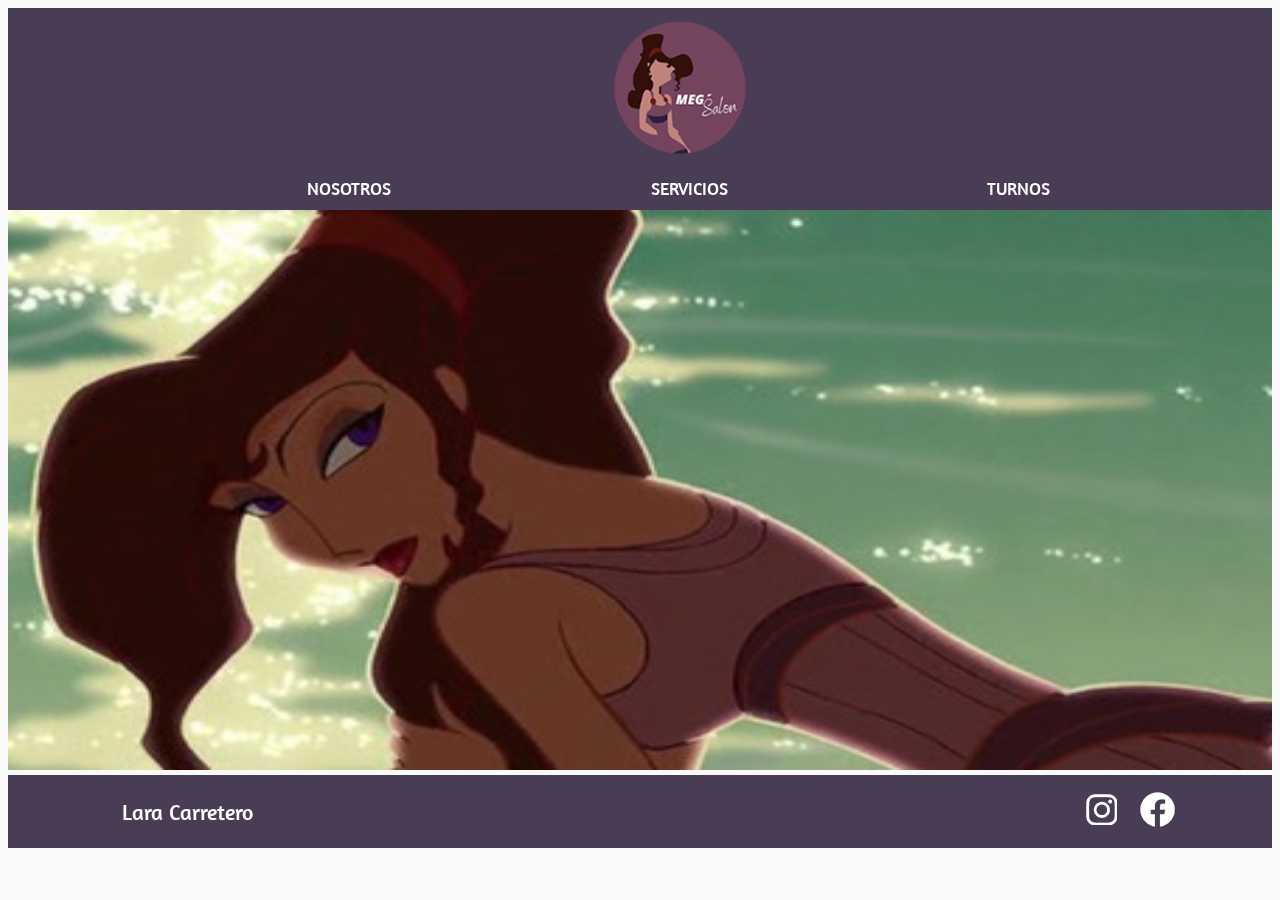
<file: index.html>
<!DOCTYPE html>
<html>
<head>
	<meta charset="utf-8">
	<title>Meg's Salon</title>
	<link rel="stylesheet" type="text/css" href="css/estilos.css">
	<link rel="stylesheet" type="text/css" href="css/responsiveslides.css">
	<script src="https://code.jquery.com/jquery-3.5.1.min.js" integrity="sha256-9/aliU8dGd2tb6OSsuzixeV4y/faTqgFtohetphbbj0=" crossorigin="anonymous"></script>
		<script src="js/responsiveslides.js"></script>

  <script>
    // You can also use "$(window).load(function() {"
    $(function () {

      // Slideshow 1
      $("#slider1").responsiveSlides({
        maxwidth: 1600,
        speed: 200
      });

    });
  </script>
</head>

<body>

<main>

	<header>
		
		<nav>

			<div class="logo">
			<a href="index.html"><img src="img/logomeg.png" class="logo"></a>	
			</div>

			<div id="menu">

			<ul>
				<li>
					<a href="nos.html">NOSOTROS</a>
				</li>
				<li>
					<a href="servicios.html">SERVICIOS</a>
				</li>
				<li>
					<a href="turnos.html">TURNOS</a>
				</li>
			</ul>
			
			</div>
		</nav>
	</header>

<section id="seccion">
		<div id="wrapper">
			<ul class="rslides" id="slider1">
     			 <li>
      				<img src="img/pelomeg.jpg" alt="">
      			</li>
      			<li>
      				<img src="img/pocahontas.jpg" alt="">
      			</li>
      			<li>
      				<img src="img/cenicienta.jpg" alt="">
      			</li>
    		</ul>
    	</div>

	<article id="uno">
		<h1>NUESTRA VISION</h1>
	</article>
	
	<article id="dos">
		<img src="img/quienesoriginal.jpg">
	</article>

	<article id="tres">
		<p><strong><font color="#705E84"> Meg´s Salon</font> nacé en el 1997 en Tebas, ciudad de Grecia, con una visión de belleza que rompía, y hoy en día sigue rompiendo,<font color="#705E84"> todo tipo de estereotipos</font>.</strong></p>
		
		<p><strong>Años atras Megara,  <font color="#705E84">nuestra fundadora</font>, se dio cuenta de que las mujeres son concideradas una cara bonita por la sociedad cuando en realidad  <font color="#705E84">somos mucho más</font>.</strong></p>
	
		<p><strong>Este despertar la llevo a querer crear un espacio en el que la  <font color="#705E84">belleza que importara fuera <u> la de adentro</u></font>. Nuestro <font color="#705E84">motor princpial</font> es el de mostrarle a nuestros clientes que la belleza no pasa solo por lo estético.</strong></p>
		
		<p><strong>Es <font color="#705E84">super importante</font> para nosotros que nuestros clientes <font color="#705E84">lleguen y se vayan</font> con una sonrisa en la cara de <font color="#705E84">Meg´s Salon</font>.</strong></p>
	</article>


</section>

<footer>
	<div id="izquierda">
		<a href="indexmicro.html">Lara Carretero</a>
	</div>

	<div id="derecha">
		<div id="menu2">
			<ul>
				<li>
					<a href="https://www.instagram.com" target="_blank"><img src="img/instaamedida.png" class="redes"></a>
				</li>

				<li>
					<a href="https://www.facebook.com" target="_blank"><img src="img/facebookamedida.png" class="redes"></a>
				</li>
			</ul>
		</div>
	</div>

</footer>


</main>
</body>
</html>
</file>
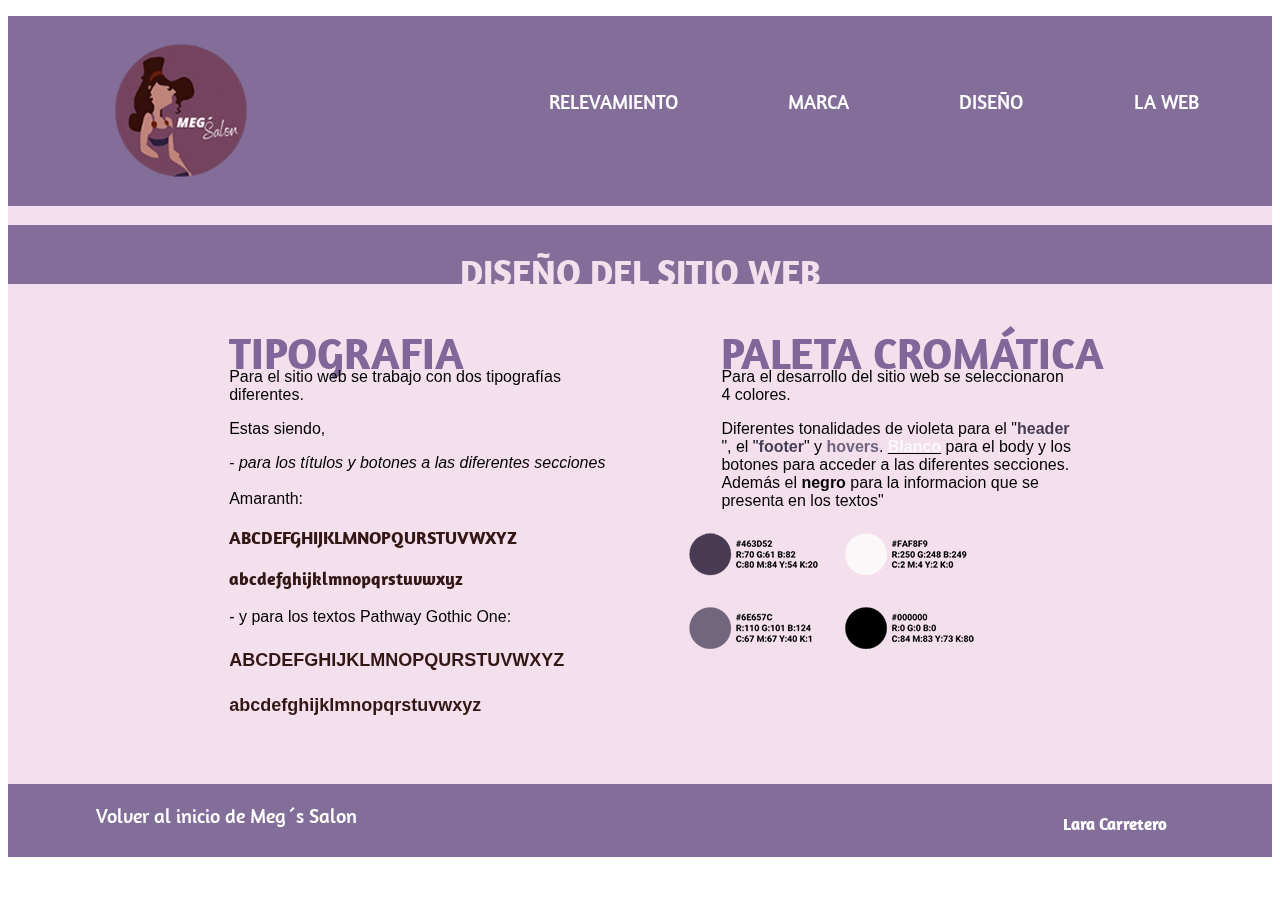
<file: dis.html>
<!DOCTYPE html>
<html>
<head>
	<meta charset="utf-8">
	<title>Diseño/Micrositio</title>
	<link rel="stylesheet" type="text/css" href="css/microestilo.css">
</head>
<body>
	<main>
	
		<header> 
			<nav>
				
				<div class="mlogo">
					<a href="indexmicro.html"><img src="img/logomeg2.png"></a>
				</div>

				<div id="micromenu">
					
				<ul>
					<li>
						<a href="web.html">LA WEB</a>
					</li>
					<li>
						<a href="dis.html">DISEÑO</a>
					</li>
					<li>
						<a href="marca.html">MARCA</a>
					</li>
					<li>
						<a href="relev.html">RELEVAMIENTO</a>
					</li>
					
					
				</ul>

				</div>
			</nav>

		</header>

		<section id="microseccion2">
			<article id="tres">
				<h1>DISEÑO DEL SITIO WEB</h1>
			</article>

			<article id="microseccion6">
				<article id="catorce">
					<h1>TIPOGRAFIA</h1>
				</article>

				<article id="quince">
					<p>Para el sitio web se trabajo con dos tipografías diferentes.</p>

					<p>Estas siendo,</p>

					<p> - <i>para los títulos y botones a las diferentes secciones </i>
						<br>
						<br>
					 Amaranth:</p>
					
					<h3>
						ABCDEFGHIJKLMNOPQURSTUVWXYZ</h3>

					<h3>
						abcdefghijklmnopqrstuvwxyz</h3>

					<p> - y para los textos Pathway Gothic One:</p>

					<h4><strong>
						ABCDEFGHIJKLMNOPQURSTUVWXYZ</strong></h4>

					<h4><strong>
						abcdefghijklmnopqrstuvwxyz</strong></h4>
					
				</article>

				</article>

				<article id="microseccion7">
				<article id="dieciseis">
					<h1>PALETA CROMÁTICA</h1>
				</article>
				
				<article id="diecisiete">
					<p>Para el desarrollo del sitio web se seleccionaron 4 colores.</p>

					<p>Diferentes tonalidades de violeta para el "<font color="#463D52"><strong>header</strong></font> ", el "<font color="#463D52"><strong>footer</font></strong>" y <font color="#6E657C"><strong>hovers</font></strong>. <u><font color="#FAF8F9"><strong>Blanco</strong></font></u> para el body y los botones para acceder a las diferentes secciones. Además el <strong>negro</strong> para la informacion que se presenta en los textos"</p>
				</article>

				<article id="paletaweb">
					<img src="img/paletaweb.png">
				</article>
				

				</article>

		</section>

			<footer>
			
			<div id="izquierda">
				<a href="index.html">Volver al inicio de Meg´s Salon</a>
			</div>

			<div id="derecha">
				<h5>Lara Carretero</h5>
			</div>

		</footer>

		

</main>
</body>
</html>
</file>
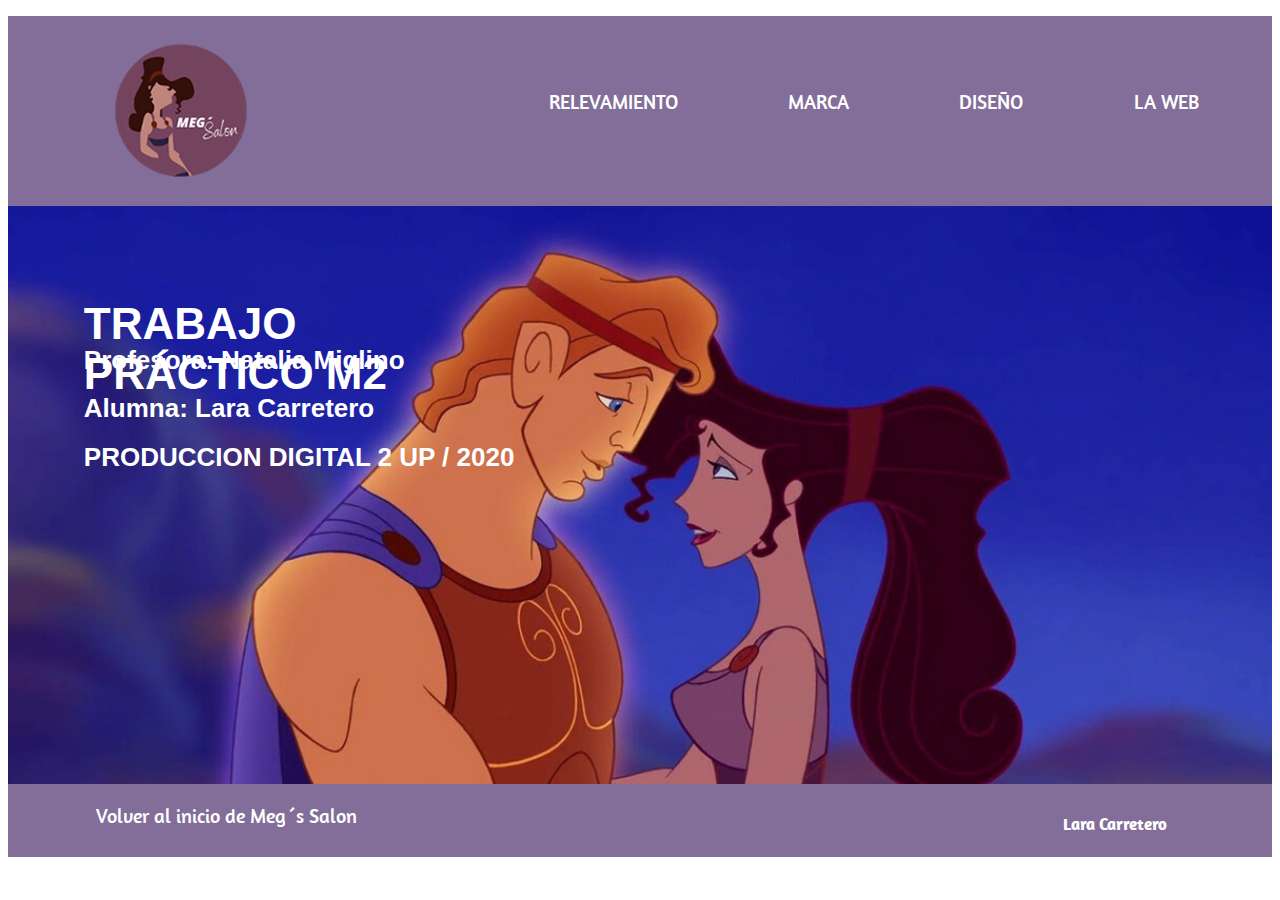
<file: indexmicro.html>
<!DOCTYPE html>
<html>
<head>
	<meta charset="utf-8">
	<title> Index/Micrositio</title>
	<link rel="stylesheet" type="text/css" href="css/microestilo.css">
</head>


<body>

	<main>
	
		<header> 
			<nav>
				
				<div class="mlogo">
					<a href="indexmicro.html"><img src="img/logomeg2.png"></a>
				</div>

				<div id="micromenu">
					
				<ul>
					<li>
						<a href="web.html">LA WEB</a>
					</li>
					<li>
						<a href="dis.html">DISEÑO</a>
					</li>
					<li>
						<a href="marca.html">MARCA</a>
					</li>
					<li>
						<a href="relev.html">RELEVAMIENTO</a>
					</li>
					
					
				</ul>

				</div>
			</nav>

		</header>

		<section id="microseccion">

			<article id="uno">
				<h1> TRABAJO PRÁCTICO M2</h1>
			</article>

			<article id="dos">
				<h1>Profesora: Natalia Miglino</h1>

				<h1>Alumna: Lara Carretero</h1>

				<h1> PRODUCCION DIGITAL 2 UP / 2020</h1>
			</article>
			
		</section>

		<footer>
			
			<div id="izquierda">
				<a href="index.html">Volver al inicio de Meg´s Salon</a>
			</div>

			<div id="derecha">
				<h5>Lara Carretero</h5>
			</div>

		</footer>





</main>
</body>
</html>
</file>
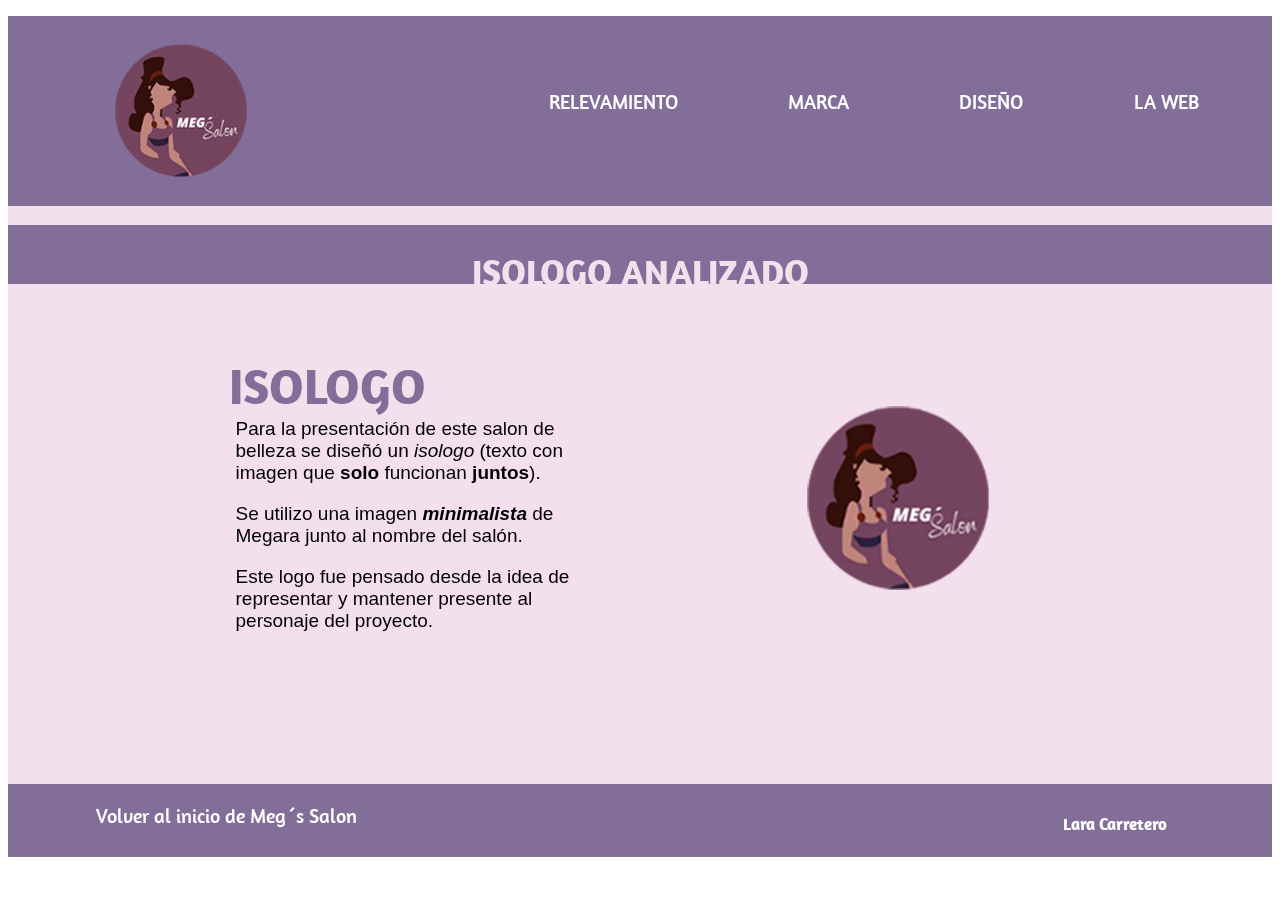
<file: marca.html>
<!DOCTYPE html>
<html>
<head>
	<meta charset="utf-8">
	<title>Marca/Micrositio</title>
	<link rel="stylesheet" type="text/css" href="css/microestilo.css">

</head>
<body>
	<main>
	
		<header> 
			<nav>
				
				<div class="mlogo">
					<a href="indexmicro.html"><img src="img/logomeg2.png"></a>
				</div>

				<div id="micromenu">
					
				<ul>
					<li>
						<a href="web.html">LA WEB</a>
					</li>
					<li>
						<a href="dis.html">DISEÑO</a>
					</li>
					<li>
						<a href="marca.html">MARCA</a>
					</li>
					<li>
						<a href="relev.html">RELEVAMIENTO</a>
					</li>
					
					
				</ul>

				</div2
			</nav>

		</header>


		<section id="microseccion2">
			<article id="tres">
				<h1>ISOLOGO ANALIZADO</h1>
			</article>
			
			<article id="microseccion6">
				<article id="marquita">
				<h1> ISOLOGO </h1>
				</article>

				<article id="supermarca">
				<p>Para la presentación de este salon de belleza se diseñó un <i>isologo</i> (texto con imagen que <strong>solo</strong> funcionan <strong>juntos</strong>).</p>

				<p>Se utilizo una imagen <strong><i>minimalista</strong></i> de Megara junto al nombre del salón.</strong>

				<p>Este logo fue pensado desde la idea de representar y mantener presente al personaje del proyecto.</p>
				</article>
				
				</article>


				<article id="microseccion8">
					
				<article id="isologo">
					<img src="img/isologo.png">
				</article>

				</article>

				</article>
			</article>



		</section>

			<footer>
			
			<div id="izquierda">
				<a href="index.html">Volver al inicio de Meg´s Salon</a>
			</div>

			<div id="derecha">
				<h5>Lara Carretero</h5>
			</div>

		</footer>

		

</main>
</body>
</html>
</file>
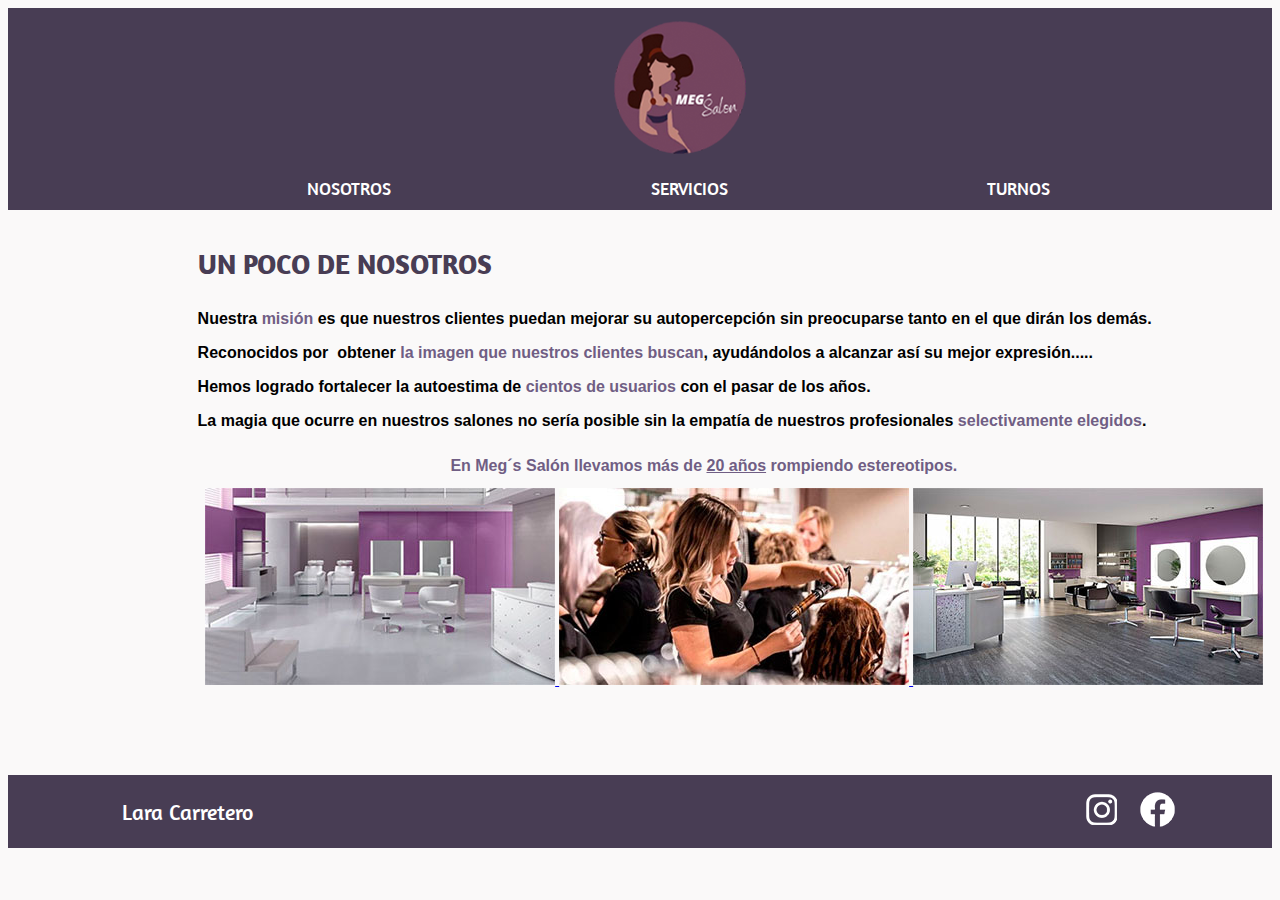
<file: nos.html>
<!DOCTYPE html>
<html>
<head>
	<meta charset="utf-8">
	<title> Meg's Salon/Nostros</title>
	<link rel="stylesheet" type="text/css" href="css/estilos.css">
	<link rel="stylesheet" type="text/css" href="css/lightbox.css">

</head>

<body>

<main>

	<header>
		
		<nav>

			<div class="logo">
			<a href="index.html"><img src="img/logomeg.png" class="logo"></a>	
			</div>

			<div id="menu">
			<ul>
				<li>
					<a href="nos.html">NOSOTROS</a>
				</li>
				<li>
					<a href="servicios.html">SERVICIOS</a>
				</li>
				<li>
					<a href="turnos.html">TURNOS</a>
				</li>
			</ul>
		</div>

		</nav>
	</header>

	<section id="seccion2">
		<article id="cuatro">
			<h2>UN POCO DE NOSOTROS</h2>
		</article>
		
		<article id="cinco">
			<p><strong>Nuestra <font color="#705E84">misión</font> es que nuestros clientes puedan mejorar su autopercepción sin preocuparse tanto en el que dirán los demás.</strong></p>

			
			<p><strong>Reconocidos por  obtener <font color="#705E84">la imagen que nuestros clientes buscan</font>, ayudándolos a alcanzar así su mejor expresión.....</strong></p>
			
			<p><strong>Hemos logrado fortalecer la autoestima de <font color="#705E84">cientos de usuarios</font> con el pasar de los años.</strong></p>
			
			<p><strong>La magia que ocurre en nuestros salones no sería posible sin la empatía de nuestros profesionales <font color="#705E84">selectivamente elegidos</font>.</strong></p>
		</article>

		<article id="seis">
			<p><strong>En Meg´s Salón llevamos más de <u>20 años</u> rompiendo estereotipos.</strong></p>
		</article>

		<article id="gal">
			
			<a href="img/pelu1.jpg" data-lightbox="megssalon" data-title="Nuestra ala Norte">
			<img src="img/pelu1ch.jpg">
			</a>

			<a href="img/pelu2.jpg" data-lightbox="megssalon" data-title="Nuestro equipo haciendo su magia">
			<img src="img/pelu2ch.jpg">
			</a>

			<a href="img/pelu3.jpg" data-lightbox="megssalon" data-title="Nuestra ala Sur">
			<img src="img/pelu3ch.jpg">
			</a>


		</article>

			
		

	</section>

	<footer>
	<div id="izquierda">
		<a href="indexmicro.html">Lara Carretero</a>
	</div>

	<div id="derecha">
		<div id="menu2">
			<ul>
				<li>
					<a href="https://www.instagram.com" target="_blank"><img src="img/instaamedida.png" class="redes"></a>
				</li>

				<li>
					<a href="https://www.facebook.com" target="_blank"><img src="img/facebookamedida.png" class="redes"></a>
				</li>
			</ul>
		</div>
	</div>

</footer>

</main>

<script src="js/lightbox-plus-jquery.js"></script>

</body>
</html>
</file>
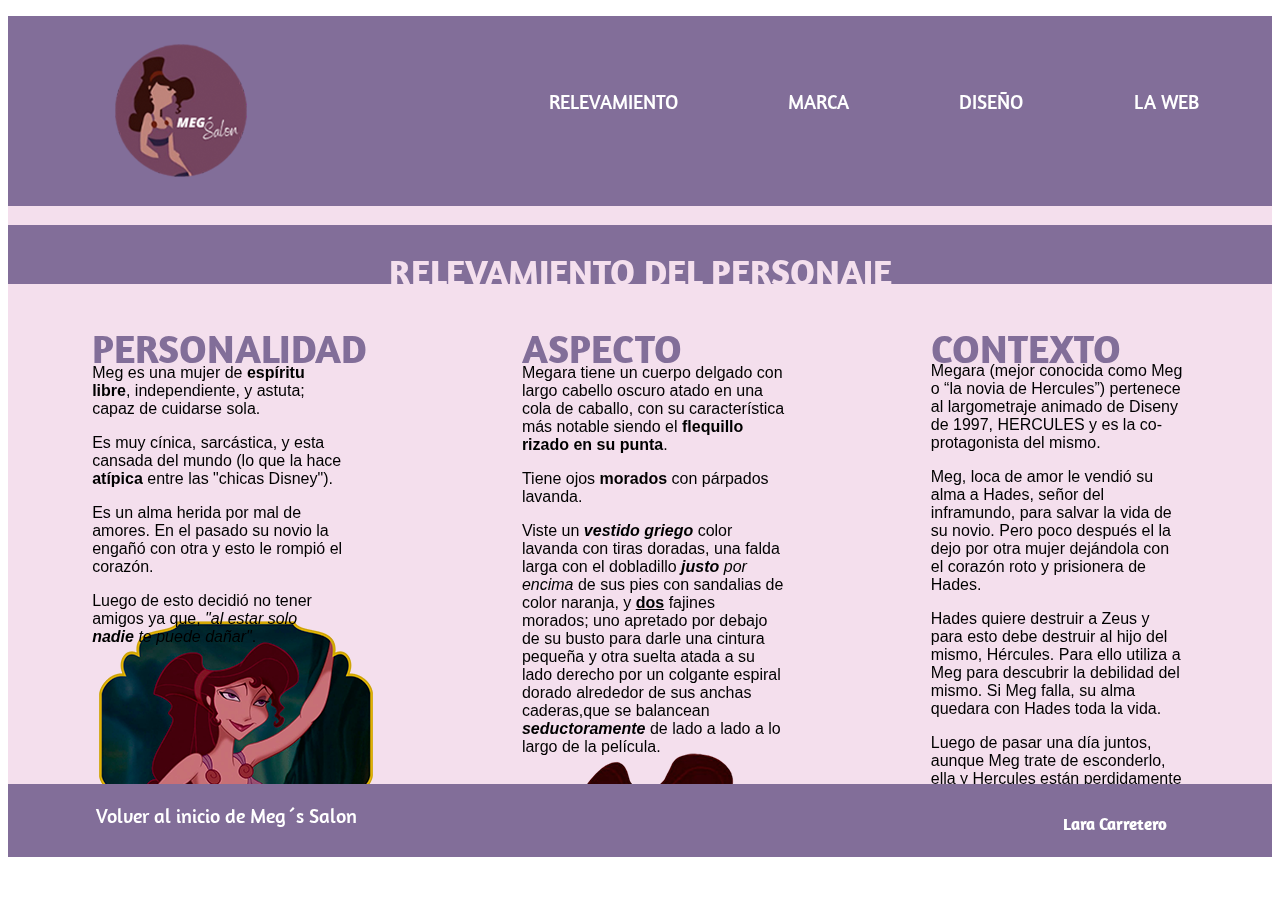
<file: relev.html>
<!DOCTYPE html>
<html>
<head>
	<meta charset="utf-8">
	<title>Relevamiento/Micrositio</title>
	<link rel="stylesheet" type="text/css" href="css/microestilo.css">
	<link rel="stylesheet" type="text/css" href="css/lightbox.css">

</head>
<body>
	<main>
	
		<header> 
			<nav>
				
				<div class="mlogo">
					<a href="indexmicro.html"><img src="img/logomeg2.png"></a>
				</div>

				<div id="micromenu">
					
				<ul>
					<li>
						<a href="web.html">LA WEB</a>
					</li>
					<li>
						<a href="dis.html">DISEÑO</a>
					</li>
					<li>
						<a href="marca.html">MARCA</a>
					</li>
					<li>
						<a href="relev.html">RELEVAMIENTO</a>
					</li>
					
					
				</ul>

				</div>
			</nav>

		</header>

		<section id="microseccion2">
			<article id="tres">
				<h1>RELEVAMIENTO DEL PERSONAJE</h1>
			</article>

			<article id="microseccion3">
				<article id="cuatro">
				<h1> PERSONALIDAD </h1>
				</article>

			<article id="cinco">
				<p> Meg es una mujer de <strong>espíritu libre</strong>, independiente, y astuta; capaz de cuidarse sola.</p>

				<p>Es muy cínica, sarcástica, y esta cansada del mundo (lo que la hace <strong>atípica</strong> entre las "chicas Disney").</p>

				<p>Es un alma herida por mal de amores. En el pasado su novio la engañó con otra y esto le rompió el corazón.</p>

				<p>Luego de esto decidió no tener amigos ya que, <i>"al estar solo <strong>nadie</strong> te puede dañar"</i>.</p>
				</article>

				<article id="seis">
					<img src="img/personalidad.png">
				</article>
			</article>

		<article id="microseccion4">

			<article id="siete">
				<h1> ASPECTO </h1>
			</article>

			<article id="ocho">
				<p>Megara tiene un cuerpo delgado con largo cabello oscuro atado en una cola de caballo, con su característica más notable siendo el <strong>flequillo rizado en su punta</strong>.</p>

				<p>Tiene ojos <strong>morados</strong> con párpados lavanda.</p>

				<p>Viste un <i><strong>vestido griego</strong></i> color lavanda con tiras doradas, una falda larga con el dobladillo <i><strong>
				justo</strong> por encima</i> de sus pies con sandalias de color naranja, y <u><strong>dos</strong></u> fajines morados; uno apretado por debajo de su busto para darle una cintura pequeña y otra suelta atada a su lado derecho por un colgante espiral dorado alrededor de sus anchas caderas,que se balancean <i><strong>seductoramente</strong></i> de lado a lado a lo largo de la película.</p>

			</article>

			<article id="nueve">
				<img src="img/aspecto.png">
			</article>

		</article>


		<article id="microseccion5">

			<article id="diez">
				<h1> CONTEXTO </h1>
			</article>

			<article id="once">
				<p>Megara (mejor conocida como Meg o “la novia de Hercules”) pertenece al largometraje animado de Diseny de 1997, HERCULES y es la co-protagonista del mismo.</p>

				<p>Meg, loca de amor le vendió su alma a Hades, señor del inframundo, para salvar la vida de su novio. Pero poco después el la dejo por otra mujer dejándola con el corazón roto y prisionera de Hades.</p>

				<p>Hades quiere destruir a Zeus y para esto debe destruir al hijo del mismo, Hércules. Para ello utiliza a Meg para descubrir la debilidad del mismo. Si Meg falla, su alma quedara con Hades toda la vida.</p>

				<p>Luego de pasar una día juntos, aunque Meg trate de esconderlo, ella y Hercules están perdidamente enamorados. Su amor es tan intenso que Hades no tarda en darse cuenta de que Meg es la debilidad del héroe.</p>

				<p>A cambio de salvarla Hercules lucha sin su fuerza contra los demonios de Hades. Sin embargo Meg muere aplastada por una columna y Hercules ofrece su alma para rescatarla. Así recupera su divinidad pero renuncia al Olimpo para estar con Meg por siempre.</p>

			</article>

			<article id="doce">
				<img src="img/contexto.png">
			</article>

		</article>

		<article id="trece">
			<h1>GALERIA DE IMAGENES</h1>
		</article>

		<article id="microgaleria">
			
			<a href="img/fotogal1.png" data-lightbox="micromega" data-title="Meg y su sonrisa"><img src="img/fotogal1ch.png"></a>

			<a href="img/fotogal2.png" data-lightbox="micromega" data-title="Meg y Hercules"><img src="img/fotogal2ch.png"></a>
			
			<a href="img/fotogal3.png" data-lightbox="micromega" data-title="Meg cansada de Hades"><img src="img/fotogal3ch.png"></a>

		</article>

		</section>

			<footer>
			
			<div id="izquierda">
				<a href="index.html">Volver al inicio de Meg´s Salon</a>
			</div>

			<div id="derecha">
				<h5>Lara Carretero</h5>
			</div>

		</footer>



</main>

<script src="js/lightbox-plus-jquery.js"></script>

</body>
</html>
</file>
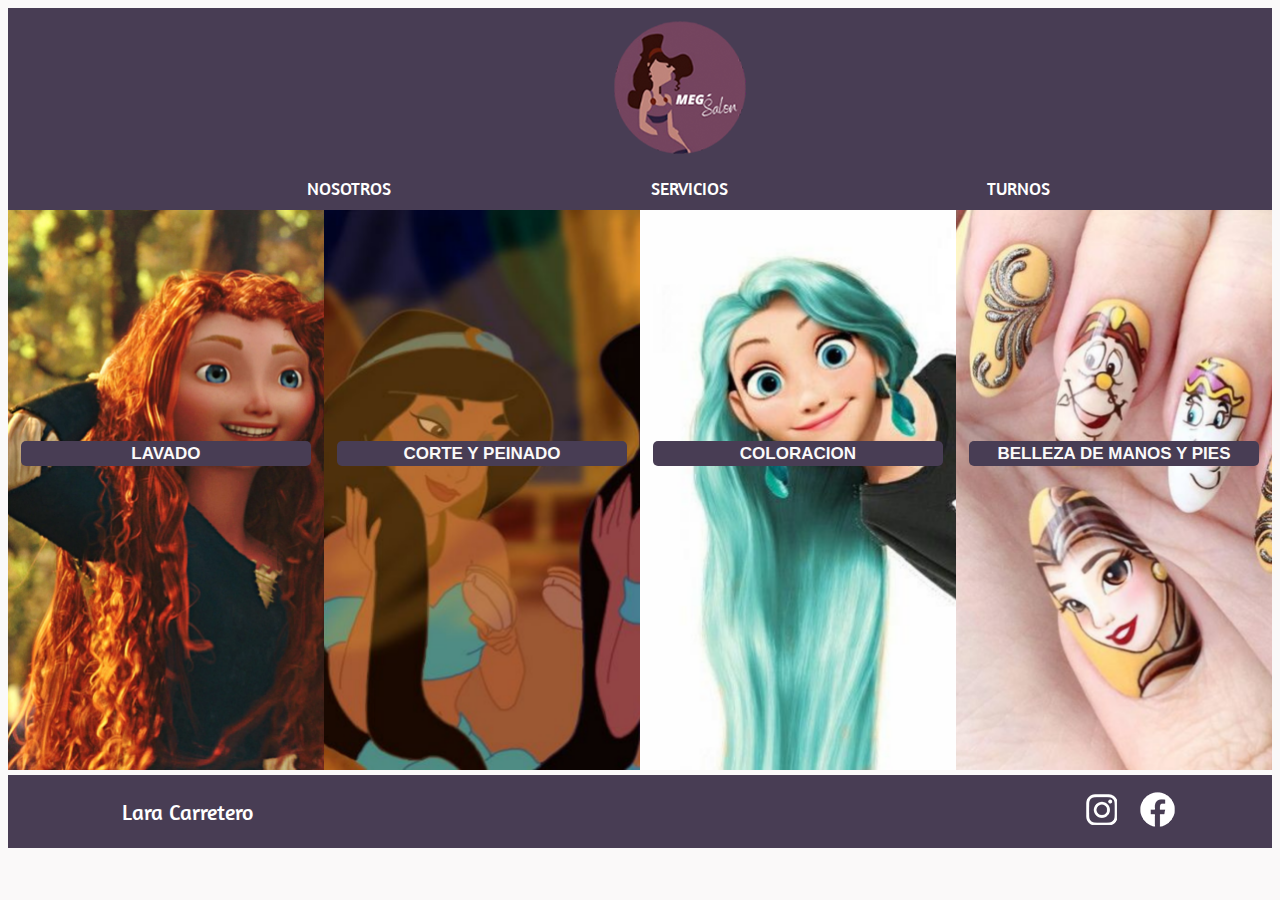
<file: servicios.html>
<!DOCTYPE html>
<html>
<head>
	<meta charset="utf-8">
	<title>Meg's Salon/Servicios</title>
	<link rel="stylesheet" type="text/css" href="css/estilos.css">
</head>

<body>
<main>
	
	<header>
		
		<nav>
			
			<div class="logo">
			<a href="index.html"><img src="img/logomeg.png" class="logo"></a>	
			</div>

			<div id="menu">

			<ul>
				<li>
					<a href="nos.html">NOSOTROS</a>
				</li>
				<li>
					<a href="servicios.html">SERVICIOS</a>
				</li>
				<li>
					<a href="turnos.html">TURNOS</a>
				</li>
			</ul>
			
			</div>
		</nav>
	</header>

	<section>

	<article id="seccion3">
		<h6> LAVADO </h6>

	</article> 

	<article id="seccion4">
		<h6> CORTE Y
	 PEINADO</h6>
	</article> 

	<article id="seccion5">
		<h6>COLORACION</h6>
	
	</article> 

	<article id="seccion6">
		<h6> BELLEZA DE MANOS Y PIES </h6>
	
	</article> 
	</section>

	<footer>
		<div id="izquierda">
		<a href="indexmicro.html">Lara Carretero</a>
	</div>

	<div id="derecha">
		<div id="menu2">
			<ul>
				<li>
					<a href="https://www.instagram.com" target="_blank"><img src="img/instaamedida.png" class="redes"></a>
				</li>

				<li>
					<a href="https://www.facebook.com" target="_blank"><img src="img/facebookamedida.png" class="redes"></a>
				</li>
			</ul>
		</div>
	</div>

	</footer>



</main>
</body>
</html>
</file>
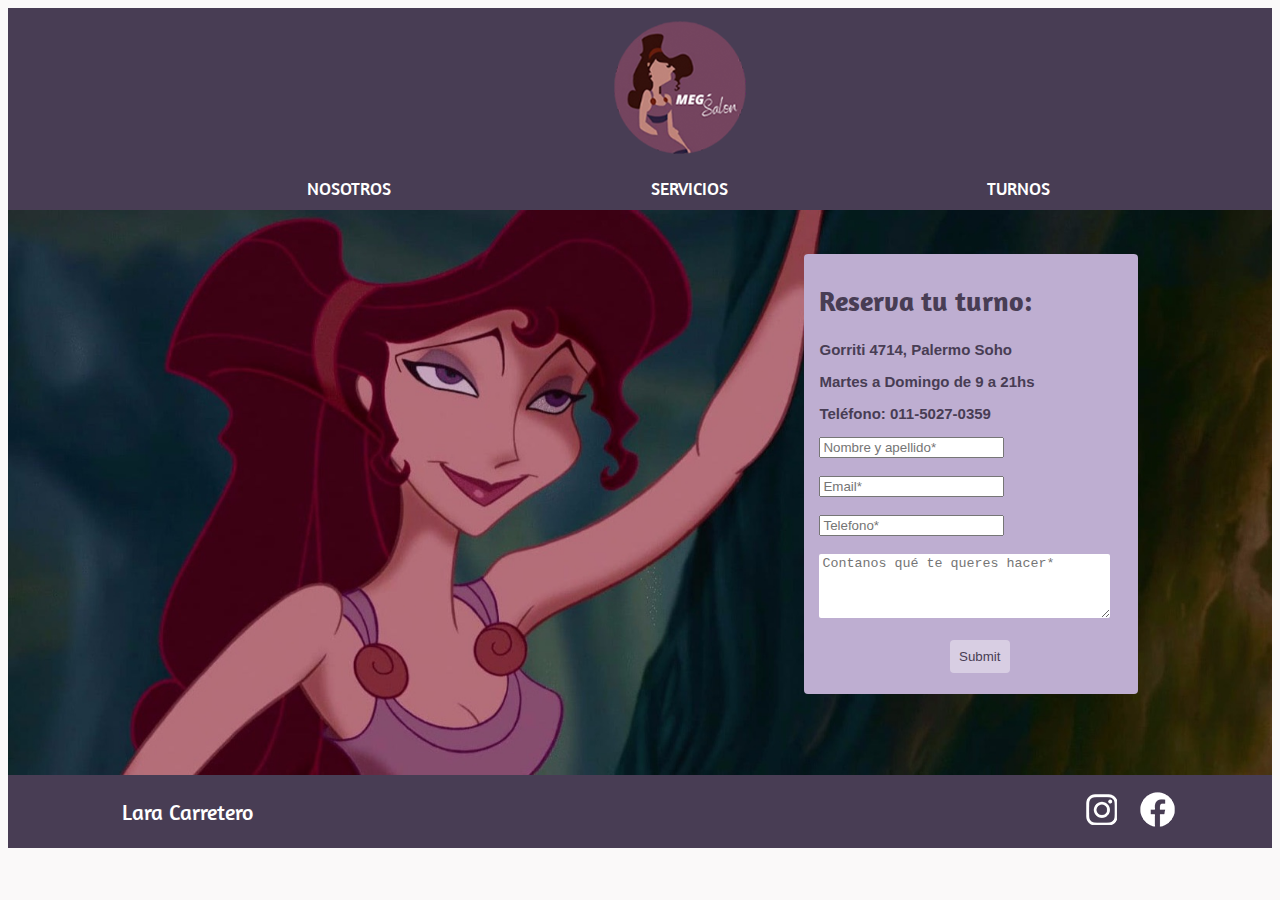
<file: turnos.html>
<!DOCTYPE html>
<html>
<head>
	<meta charset="utf-8">
	<title>Meg's Salon/Servicios</title>
	<link rel="stylesheet" type="text/css" href="css/estilos.css">
</head>

<body>
<main>
	
	<header>
		
		<nav>
			
			<div class="logo">
			<a href="index.html"><img src="img/logomeg.png" class="logo"></a>	
			</div>

			<div id="menu">

			<ul>
				<li>
					<a href="nos.html">NOSOTROS</a>
				</li>
				<li>
					<a href="servicios.html">SERVICIOS</a>
				</li>
				<li>
					<a href="turnos.html">TURNOS</a>
				</li>
			</ul>
			
			</div>
		</nav>
	</header>

	<section id="seccion7">
		<article id="formulario">
			<div id="boxformu">
					
			<form method="post" action="mailto: larigrondona@gmail.com">
			<h2>Reserva tu turno:</h2>
			
			<h3> Gorriti 4714, Palermo Soho</h3>
			<h3>Martes a Domingo de 9 a 21hs</h3>
			<h3>Teléfono: 011-5027-0359</h3>
	

			<input type="text" name="nombre" required placeholder="Nombre y apellido*" >
			<br>
			<br>
			<input type="email" name="email" required placeholder="Email*">
			<br>
			<br>
			<input type="text" name="telefono" required placeholder="Telefono*">
			<br>
			<br>
			<textarea id="mensaje" type="text" name="mensaje"  placeholder="Contanos qué te queres hacer*" ></textarea>
			<br>
			<br>
			 <input id="boton" type="submit" name="btn"> 
			
			</form>

			</div>

		</article>


	</section>

	<footer>
		<div id="izquierda">
		<a href="indexmicro.html">Lara Carretero</a>
	</div>

	<div id="derecha">
		<div id="menu2">
			<ul>
				<li>
					<a href="https://www.instagram.com" target="_blank"><img src="img/instaamedida.png" class="redes"></a>
				</li>

				<li>
					<a href="https://www.facebook.com" target="_blank"><img src="img/facebookamedida.png" class="redes"></a>
				</li>
			</ul>
		</div>
	</div>

	</footer>



</main>
</body>
</html>
</file>
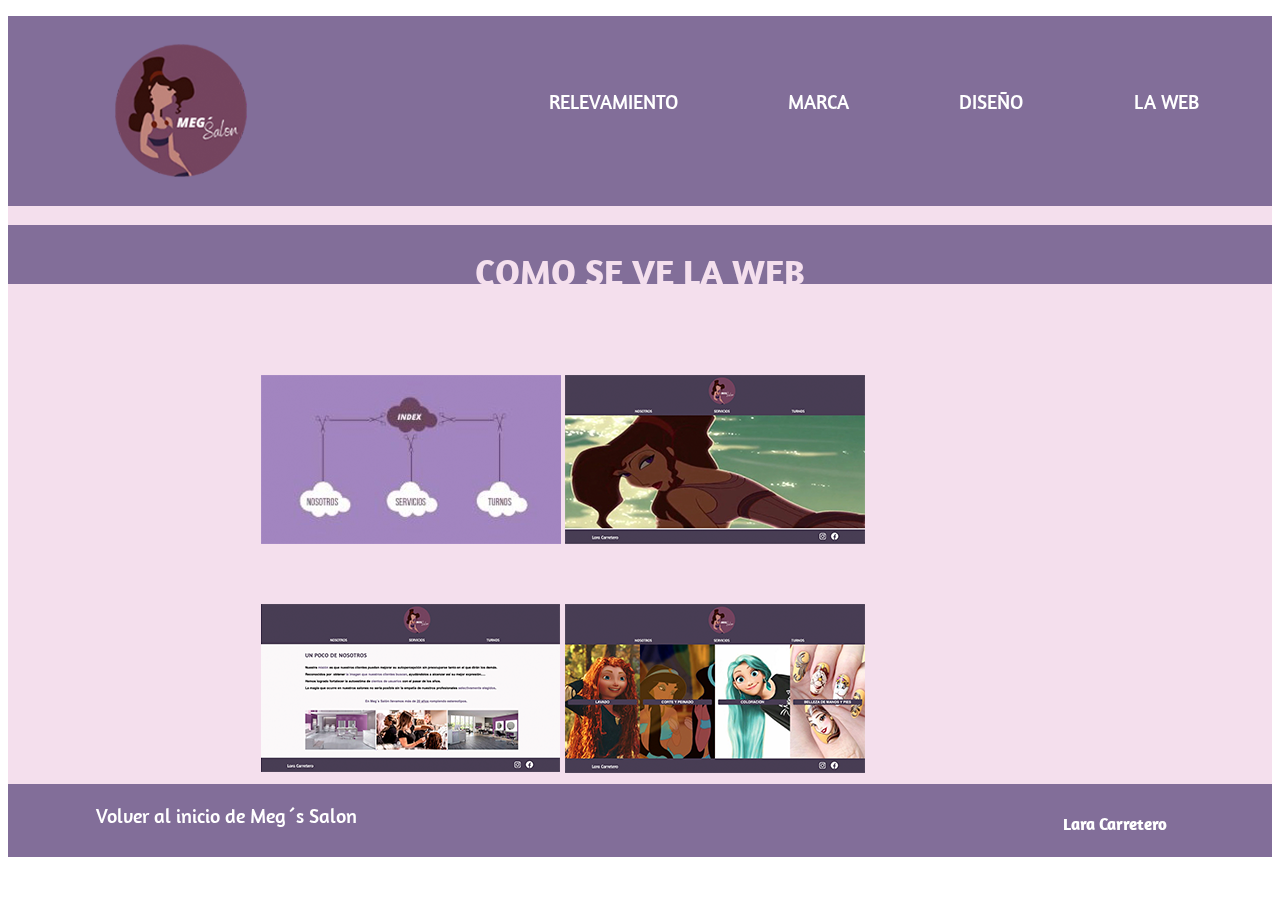
<file: web.html>
<!DOCTYPE html>
<html>
<head>
	<meta charset="utf-8">
	<title>La Web/Micrositio</title>
	<link rel="stylesheet" type="text/css" href="css/microestilo.css">
	<link rel="stylesheet" type="text/css" href="css/lightbox.css">
</head>
<body>
	<main>
	
		<header> 
			<nav>
				
				<div class="mlogo">
					<a href="indexmicro.html"><img src="img/logomeg2.png"></a>
				</div>

				<div id="micromenu">
					
				<ul>
					<li>
						<a href="web.html">LA WEB</a>
					</li>
					<li>
						<a href="dis.html">DISEÑO</a>
					</li>
					<li>
						<a href="marca.html">MARCA</a>
					</li>
					<li>
						<a href="relev.html">RELEVAMIENTO</a>
					</li>
					
					
				</ul>

				</div>
			</nav>

		</header>

		<section id="microseccion2">

			<article id="tres">
				<h1>COMO SE VE LA WEB</h1>
			</article>

			<article id="galeriaweb">
			
			<a href="img/web1.png" data-lightbox="webinar" data-title="Mapa de Sitio"><img src="img/web1ch.png"></a>

			<a href="img/web2.png" data-lightbox="webinar" data-title="Index"><img src="img/web2ch.png"></a>
			
			<a href="img/web3.png" data-lightbox="webinar" data-title="Nosotros"><img src="img/web3ch.png"></a>

			<a href="img/web4.png" data-lightbox="webinar" data-title="Servicios"><img src="img/web4ch.png"></a>

			<a href="img/web5.png" data-lightbox="webinar" data-title="Turnos"><img src="img/web5ch.png"></a>

		</article>
			
		</section>

			<footer>
			
			<div id="izquierda">
				<a href="index.html">Volver al inicio de Meg´s Salon</a>
			</div>

			<div id="derecha">
				<h5>Lara Carretero</h5>
			</div>

		</footer>

		

</main>

<script src="js/lightbox-plus-jquery.js"></script>

</body>
</html>
</file>
<file: css/estilos.css>
@import url('https://fonts.googleapis.com/css2?family=Amaranth&display=swap');
</style>
@import url('https://fonts.googleapis.com/css2?family=Pathway+Gothic+One&display=swap');
</style>

*{
	margin: 0;
	padding: 0;
	box-sizing: border-box;
}

body{
	background-color: #FAF9F9;

}

main{
	width: 100%;
	height: 840px;
	margin-left: auto;
	margin-right: auto;
	

}

header{
	width: 100%;
	height: 202px;
	background-color: #483D54;
}

section{
	width: 100%;
	height: 565px;
	background-color: #FAF9F9;
	margin-top: 0;
}

footer{
	width: 100%;
	height: 73px;
	background-color: #483D54;
}

.logo{
	margin-left: 27.5%;
	padding-top: 0.2%;

	
}

#menu{
	margin: 0;
}

#menu li{
	display: inline;
	font-family: 'Amaranth', sans-serif;
	margin-right: 1%;
}

#menu li a{
	font-size: 18px;
	font-family: 'Amaranth', sans-serif;
	text-decoration: none;
	float: left;
	padding-left: 21.2%;
	color: #FFFFFF;
}

#menu li a:hover{
	color: #BEAED1;
}

#seccion{
	overflow: auto;
}

#seccion2{
	color: #FFFFFF;
}

#seccion3{
	width: 23%;
	height: 535px;
	background-image: url('../img/meridamo.png');
	background-size: cover;
	float: left;
	padding: 1%;
}

#seccion4{
	width: 23%;
	height: 535px;
	background-image: url('../img/jazminpe.png');
	background-size: cover;
	float: left;
	padding: 1%;
}

#seccion5{
	width: 23%;
	height: 535px;
	background-image: url('../img/rapunzelte.png');
	background-size: cover;
	float: left;
	padding: 1%;
}

#seccion6{
	width: 23%;
	height: 535px;
	background-image: url('../img/bellamani.png');
	background-size: cover;
	float: right;
	padding: 1%;
}


#seccion7{
	background-image: url('../img/fonditox.jpg');
	background-repeat: no-repeat;
	background-size: cover;
}


#uno{
	width: 30%;
	height: 33px;
	float: left;
	margin-top: 1%;
	padding-left: 6%;
	color: #483D54;
	font-family: 'Amaranth', sans-serif;
	font-size: 28px;  
}

#dos{
	width: 30%;
	height: 35px;
	float: left;
	margin-top: 5%;
	padding-left: 8%;
	padding-right: 38%;
	
}

#tres{
	width: 35%;
	height: 35px;
	float: right;
	padding-right: 9%;
	color: #000000;
}

#cuatro{
	width: 40%;
	height: 33px;
	float: left;
	padding-left: 15%;
	padding-top: 1%;
	color: #483D54;
	font-family: 'Amaranth', sans-serif;
	font-size: 22px;  
}

#cinco{
	width: 100%;
	height: 34px;
	float: left;
	padding-top: 3%;
	padding-left: 15%;
	padding-right: 20%;
	color: #000000;
}

#seis{
	width: 100%;
	height: 34px;
	float: left;
	padding-top: 9%;
	padding-left: 35%;
	color: #705E84;

}

p{
font-family: 'Pathway Gothic One', sans-serif;
font-size: 16px;
}

#izquierda{
	width: 33%;
	height: 71px;
	float: left;
	font-size: 22px;
	color: #FFFFFF;
	margin-left: 9%;
	font-family: 'Amaranth', sans-serif;
	margin-top: 1.8%;

}

#izquierda a{
	text-decoration: none;
	color: #FFFFFF;
}

#izquierda a:hover{
	color: #BEAED1;
}

#derecha{
	width: 33%;
	height: 71px;
	float: right;

}

#menu2{
	margin: 0;
	padding-left: 45%;
}

#menu2 li{
	display: inline;
	

}

#menu2 li a{
	text-decoration: none;
}

.redes{
	padding-right: 8%;
	
}

#gal{
	width: 100vw;
	height: 100px;
	margin-left: 15.6%;
	margin-right: 3%;
	padding-top: 22%;
}

#formulario{
	width: 40%;
	height: 80%;
	float: left;
	padding-top: 3.5%;
	padding-right: 1%;
	margin-left: 63%;
}

#boxformu{
	color: #BEAED1;
	padding-top: 1%;
	padding-bottom: 3%;
	padding-left: 3%;
	padding-right: 3%;
	width: 60%;
	height: 420px;
	border-radius: 4px;
	background-color: #BEAED1;
}

h2{
	color: #483D54;
	font-family: 'Amaranth', sans-serif;
	font-size: 28px;  
}

h3{
	color: #483D54;
	font-family: 'Pathway Gothic One', sans-serif;
	font-size: 15px;  
}

#nombre{
	color: #483D54;
	width: 94%;
	height: 30px;
	border-radius: 2px;
	margin-left: 2%;
	padding-left: 1%;
	border: none;
	font-family: 'Pathway Gothic One', sans-serif;
	font-size: 18px;
}

#email{
	color: #483D54;
	width: 94%;
	height: 30px;
	border-radius: 2px;
	margin-left: 2%;
	padding-left: 1%;
	border: none;
	font-family: 'Pathway Gothic One', sans-serif;
	font-size: 18px;
}
#telefono{
	color: #483D54;
	width: 94%;
	height: 30px;
	border-radius: 2px;
	margin-left: 2%;
	padding-left: 1%;
	border: none;
	font-family: 'Pathway Gothic One', sans-serif;
	font-size: 18px;
}

#mensaje{
	color: #483D54;
	width: 94%;
	height: 60px;
	border-radius: 2px;
	padding-left: 1%;
	border: none;
}


#boton{
	color: #483D54;	
	background-color:rgba(255,255,255,0.4);
	border-radius: 4px;
	padding: 3%;
	margin-left: 43%;
	margin-right: 6%;
	border: none;

}



h6{
	background-color: #483D54;
	border-radius: 5px;
	color: #FAF9F9;
	font-family: 'Pathway Gothic One', sans-serif;
	font-size: 17px;
	text-align: center;
	padding: 1%;
	margin-top: 75%;
	

}
</file>
<file: css/responsiveslides.css>
/*! http://responsiveslides.com v1.55 by @viljamis */

.rslides {
  position: relative;
  list-style: none;
  overflow: hidden;
  width: 100%;
  padding: 0;
  margin: 0;
  }

.rslides li {
  -webkit-backface-visibility: hidden;
  position: absolute;
  display: none;
  width: 100%;
  left: 0;
  top: 0;
  }

.rslides li:first-child {
  position: relative;
  display: block;
  float: left;
  margin: 0;
  }

.rslides img {
  display: block;
  height: 560px;
  float: left;
  width: 100%;
  border: 0;
  }
</file>
<file: css/microestilo.css>
@import url('https://fonts.googleapis.com/css2?family=Amaranth&display=swap');
</style>
@import url('https://fonts.googleapis.com/css2?family=Pathway+Gothic+One&display=swap');
</style>
@import url('https://fonts.googleapis.com/css2?family=Roboto:wght@300&display=swap');
</style>
@import url('https://fonts.googleapis.com/css2?family=Open+Sans:ital,wght@1,800&display=swap');
</style>


*{
	margin: 0;
	padding: 0;
	box-sizing: border-box;
}

main{
	width: 100%;
	height: 840px;
	margin-left: auto;
	margin-right: auto;
}

header{
	width: 100%;
	height: 190px;
	background-color: #826E99;

}

section{
	width: 100%;
	height: 578px;
	background-color: #F4DFED;
}

footer{
	width: 100%;
	height: 73px;
	background-color: #826E99;
}

.mlogo{
	float: left;
	padding-bottom: 1%;
	padding-right: 1%;
	padding-left: 1%;
	padding-top: 1.5%;
	margin-left: 7%;
}


#micromenu{
	margin: 0;
}

#micromenu li{
	display: inline;
	font-family: 'Amaranth', sans-serif;
}

#micromenu li a{
	font-size: 20px;
	font-family: 'Amaranth', sans-serif;
	text-decoration: none;
	float: right;
	padding-top: 6%;
	padding-bottom: 1%;
	padding-left: 1%;
	padding-right: 5%;
	margin-right: 1%;
	margin-left: 2%;
	color: #FFFFFF;
}

#micromenu li a:hover{
	color: #331715;
}

#microseccion{
	background-image: url('../img/fondo2.jpg');
	background-repeat: no-repeat;
	background-size: cover;
	
}

#microseccion2{
	overflow: auto;
}

#microseccion3{
	width: 33%;
	height: 500px;
	float: left;
	margin-top: 1%;
	padding-left: 6%;

}

#microseccion4{
	width: 33%;
	height: 500px;
	float: left;
	margin-top: 1%;
	padding-left: 1%;

}

#microseccion5{
	width: 20%;
	height: 500px;
	float: right;
	margin-top: 1%;
	margin-right: 7%;

}

#microseccion6{
	width: 50%;
	height: 500px;
	float: left;
	margin-top: 1%;
	padding-left: 6%;

}

#microseccion7{
	width: 44%;
	height: 500px;
	float: right;
	margin-top: 1%;
}

#microseccion8{
	width: 44%;
	height: 500px;
	float: right;
	margin-top: 1%;
}


#uno{
	width: 30%;
	height: 33px;
	float: left;
	margin-top: 5%;
	padding-left: 6%;
	color: #FFFFFF;
	font-family: 'Roboto', sans-serif;
	font-size: 22px;
}

#dos{
	width: 35%;
	height: 35px;
	float: left;
	margin-top: 2%;
	padding-left: 6%;
	padding-right: 30%;
	color: #FFFFFF;
	font-family: 'Roboto', sans-serif;
	font-size: 13px;

}

#tres{
	width: 100%;
	height: 59px;
	float: left;
	margin-top: 1.5%;
	text-align: center;
	color: #F4DFED;
	font-family:  'Amaranth', sans-serif;
	font-size: 18px;
	background-color: #826E99;

}

#cuatro{
	width: 100%;
	height: 20px;
	padding-left: 2%;
	font-family: 'Amaranth', sans-serif;
	color: #826E99;
	font-size: 20px;

}

#cinco{
	width: 60%;
	height: 20px;
	padding-left: 2%;
	padding-top: 1%;
	font-family: 'Roboto', sans-serif;
	font-size: 16px;
	color: #000000;
}

#seis{
	float: left;
	margin-top: 50%;

}

#siete{
	width: 100%;
	height: 20px;
	padding-left: 2%;
	font-family: 'Amaranth', sans-serif;
	color: #826E99;
	font-size: 20px;
}

#ocho{
	width: 63%;
	height: 20px;
	padding-left: 2%;
	padding-top: 1%;
	font-family: 'Roboto', sans-serif;
	font-size: 16px;
	color: #000000;
}

#nueve{
	float: left;
	margin-top: 88%;
	padding-left: 4%;
}

#diez{
	width: 100%;
	height: 20px;
	padding-right: 2%;
	font-family: 'Amaranth', sans-serif;
	color: #826E99;
	font-size: 20px;
}

#once{
	width: 100%;
	height: 20px;
	padding-right: 2%;
	padding-top: 1%;
	font-family: 'Roboto', sans-serif;
	font-size: 16px;
	color: #000000;
}

#doce{
	float: right;
	margin-top: 212%;
}

#trece{
	width: 100%;
	height: 59px;
	float: left;
	margin-top: 33%;
	text-align: center;
	color: #F4DFED;
	font-family:  'Amaranth', sans-serif;
	font-size: 18px;
	background-color: #826E99;
}

#catorce{
	width: 100%;
	height: 20px;
	padding-left: 23%;
	font-family:  'Amaranth', sans-serif;
	color: #826599;
	font-size: 22px;
}

#quince{
	width: 63%;
	height: 20px;
	padding-left: 23%;
	padding-top: 1%;
	font-family: 'Roboto', sans-serif;
	font-size: 16px;
	color: #000000;
}

#dieciseis{
	width: 100%;
	height: 20px;
	padding-left: 1%;
	font-family:  'Amaranth', sans-serif;
	color: #826599;
	font-size: 22px;
}

#diecisiete{
	width: 63%;
	height: 20px;
	padding-right: 10%;
	padding-left: 1%;
	padding-top: 1%;
	font-family: 'Roboto', sans-serif;
	font-size: 16px;
	color: #000000;
}

#marquita{
	width: 100%;
	height: 20px;
	padding-left: 23%;
	padding-top: 4%;
	font-family: 'Amaranth', sans-serif;
	color: #826E99;
	font-size: 25px;
}

#supermarca{
	width: 60%;
	height: 20px;
	padding-left: 24%;
	padding-top: 9%;
	font-family: 'Roboto', sans-serif;
	font-size: 19px;
	color: #000000;
}

#isologo{
	float: left;
	margin-top: 17.5%;
	margin-left: 15%;
}


#paletaweb{
	float: right;
	margin-top: 13%;
	margin-right: 52%;
}

#izquierda{
	width: 33%;
	height: 71px;
	float: left;
	font-size: 20px;
	color: #FFFFFF;
	font-family: 'Amaranth', sans-serif;
	margin-left: 7%;
	margin-top: 1.5%;

}

#izquierda a{
	text-decoration: none;
	color: #FFFFFF;
}

#izquierda a:hover{
	color: #331715;
}



#derecha{
	width: 33%;
	height: 71px;
	float: right;
	font-size: 21px;
	color: #FFFFFF;
}

h5{
	font-family: 'Amaranth', sans-serif;
	margin-left: 50%;
}

#microgaleria{
	width: 90%;
	height: 100px;
	margin-left: 19.2%;
	margin-right: 3%;
	padding-top: 33%;
}

#galeriaweb{
 	width: 70%;
 	height: 500px;
 	margin-left: 20%;
 	margin-right: 3%;
 	padding-top: 5%;
 	align-content: center;
}

h2{
	font-size: 18px;
	font-family: 'Open Sans', sans-serif;
	color: #826E99;
	padding-left: 2%;
	text-align: center;

}

h3{
	font-size: 18px;
	font-family: 'Amaranth', sans-serif;
	color: #331715;
}

h4{
	font-size: 18px;
	font-family: 'Pathway Gothic One', sans-serif;
	color: #331715;
}
</file>
